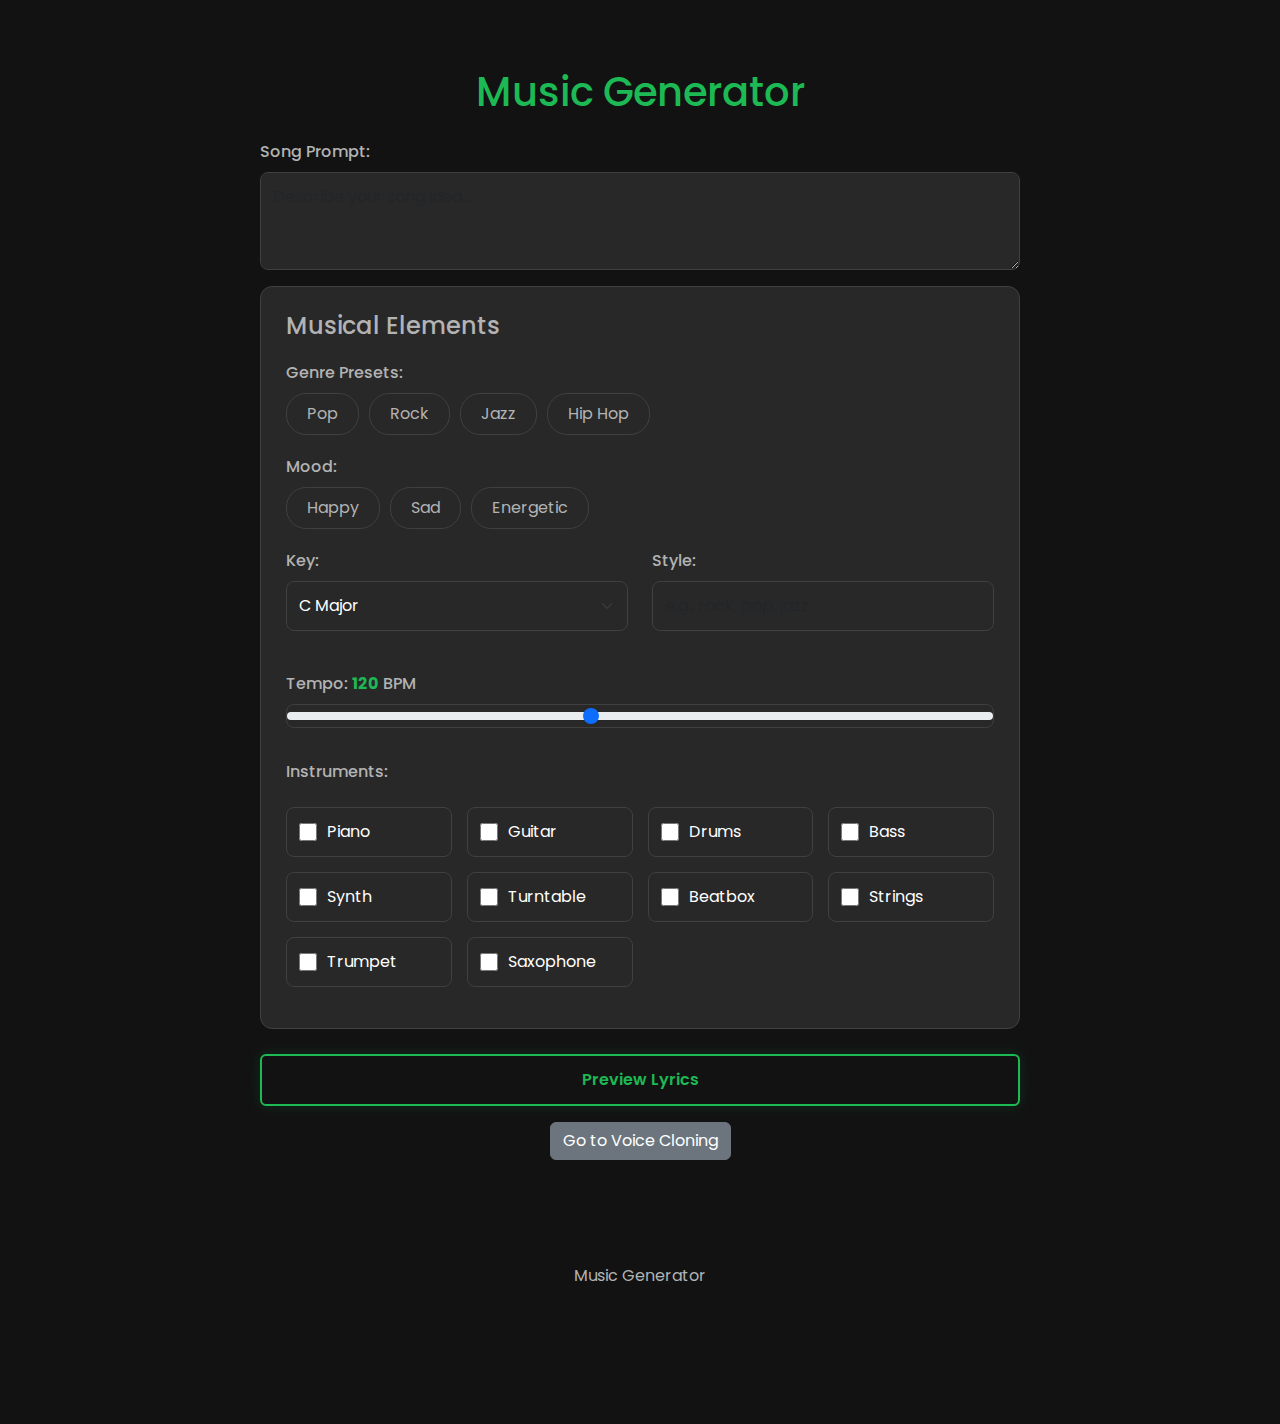
<file: templates/index.html>
<!DOCTYPE html>
<html lang="en">
<head>
    <meta charset="UTF-8">
    <meta name="viewport" content="width=device-width, initial-scale=1.0">
    <title>Advanced Music Generator</title>
    <link href="https://cdn.jsdelivr.net/npm/bootstrap@5.3.0-alpha3/dist/css/bootstrap.min.css" rel="stylesheet">
    <link href="https://fonts.googleapis.com/css2?family=Poppins:wght@300;400;600&display=swap" rel="stylesheet">
    <link rel="stylesheet" href="/static/style.css">
</head>
<body>
    <div class="container mt-5">
        <h1 class="text-center">Music Generator</h1>
        
        <!-- Main Form -->
        <form id="lyricForm" class="mt-4">
            <div class="mb-3">
                <label for="prompt" class="form-label">Song Prompt:</label>
                <textarea id="prompt" name="prompt" class="form-control" rows="3" required 
                    placeholder="Describe your song idea..."></textarea>
            </div>

            <!-- Musical Controls Section -->
            <div class="musical-controls">
                <h4>Musical Elements</h4>
                
                <!-- Genre Presets -->
                <div class="mb-3">
                    <label class="form-label">Genre Presets:</label>
                    <div class="preset-buttons" id="genrePresets">
                        <button type="button" class="preset-button" data-genre="pop">Pop</button>
                        <button type="button" class="preset-button" data-genre="rock">Rock</button>
                        <button type="button" class="preset-button" data-genre="jazz">Jazz</button>
                        <button type="button" class="preset-button" data-genre="hip_hop">Hip Hop</button>
                    </div>
                </div>

                <!-- Mood Selection -->
                <div class="mb-3">
                    <label class="form-label">Mood:</label>
                    <div class="preset-buttons" id="moodPresets">
                        <button type="button" class="preset-button" data-mood="happy">Happy</button>
                        <button type="button" class="preset-button" data-mood="sad">Sad</button>
                        <button type="button" class="preset-button" data-mood="energetic">Energetic</button>
                    </div>
                </div>

                <div class="row">
                    <div class="col-md-6">
                        <div class="mb-3">
                            <label for="key" class="form-label">Key:</label>
                            <select id="key" name="key" class="form-select">
                                <option value="C">C Major</option>
                                <option value="G">G Major</option>
                                <option value="D">D Major</option>
                                <option value="A">A Major</option>
                                <option value="E">E Major</option>
                                <option value="Am">A Minor</option>
                                <option value="Em">E Minor</option>
                                <option value="Dm">D Minor</option>
                            </select>
                        </div>
                    </div>
                    
                    <div class="col-md-6">
                        <div class="mb-3">
                            <label for="style" class="form-label">Style:</label>
                            <input type="text" id="style" name="style" class="form-control" 
                                placeholder="e.g., rock, pop, jazz">
                        </div>
                    </div>
                </div>

                <!-- Tempo Slider -->
                <div class="slider-container">
                    <label for="tempo" class="form-label">
                        Tempo: <span id="tempoValue" class="slider-value">120</span> BPM
                    </label>
                    <input type="range" id="tempo" name="tempo" class="form-range" 
                        min="60" max="200" value="120">
                </div>

                <!-- Instruments -->
                <div class="mb-3">
                    <label class="form-label">Instruments:</label>
                    <div class="instrument-grid" id="instrumentGrid">
                        <!-- Basic Instruments -->
                        <div class="instrument-checkbox">
                            <input type="checkbox" id="piano" name="instruments[]" value="piano">
                            <label for="piano">Piano</label>
                        </div>
                        <div class="instrument-checkbox">
                            <input type="checkbox" id="guitar" name="instruments[]" value="guitar">
                            <label for="guitar">Guitar</label>
                        </div>
                        <div class="instrument-checkbox">
                            <input type="checkbox" id="drums" name="instruments[]" value="drums">
                            <label for="drums">Drums</label>
                        </div>
                        <div class="instrument-checkbox">
                            <input type="checkbox" id="bass" name="instruments[]" value="bass">
                            <label for="bass">Bass</label>
                        </div>
                        
                        <!-- Electronic Instruments -->
                        <div class="instrument-checkbox">
                            <input type="checkbox" id="synth" name="instruments[]" value="synth">
                            <label for="synth">Synth</label>
                        </div>
                        <div class="instrument-checkbox">
                            <input type="checkbox" id="turntable" name="instruments[]" value="turntable">
                            <label for="turntable">Turntable</label>
                        </div>
                        <div class="instrument-checkbox">
                            <input type="checkbox" id="beatbox" name="instruments[]" value="beatbox">
                            <label for="beatbox">Beatbox</label>
                        </div>

                        <!-- Orchestral Instruments -->
                        <div class="instrument-checkbox">
                            <input type="checkbox" id="strings" name="instruments[]" value="strings">
                            <label for="strings">Strings</label>
                        </div>
                        <div class="instrument-checkbox">
                            <input type="checkbox" id="trumpet" name="instruments[]" value="trumpet">
                            <label for="trumpet">Trumpet</label>
                        </div>
                        <div class="instrument-checkbox">
                            <input type="checkbox" id="saxophone" name="instruments[]" value="saxophone">
                            <label for="saxophone">Saxophone</label>
                        </div>
                    </div>
                </div>
            </div>

            <!-- Two-step Generation Buttons -->
            <div class="two-step-generation">
                <button type="button" id="previewLyricsBtn" class="btn btn-outline-success w-100 mb-3">Preview Lyrics</button>
                <button type="button" id="generateMusicBtn" class="btn w-100 mb-3" style="display: none;">Generate Music</button>
            </div>
        </form>

        <!-- Lyrics Preview Section -->
        <div id="lyricsPreview" class="lyrics-preview-section" style="display: none;">
            <div class="card mb-4">
                <div class="card-body">
                    <h5 class="card-title">Generated Lyrics Preview</h5>
                    <pre id="previewLyricsText" class="lyrics-text"></pre>
                    
                    <div class="lyrics-feedback mt-3">
                        <label for="lyricsEdits" class="form-label">Suggest Changes:</label>
                        <textarea id="lyricsEdits" class="form-control mb-3" rows="3" 
                            placeholder="Describe any changes you'd like to make to the lyrics..."></textarea>
                        <div class="btn-group w-100">
                            <button type="button" id="regenerateLyricsBtn" class="btn btn-outline-primary">
                                Regenerate Lyrics
                            </button>
                            <button type="button" id="proceedToMusicBtn" class="btn btn-success">
                                Proceed to Music Generation
                            </button>
                        </div>
                    </div>
                </div>
            </div>
        </div>

        <div class="text-center mb-4">
            <a href="/clone_voice" class="btn btn-secondary">Go to Voice Cloning</a>
        </div>

        <!-- Loading Indicator -->
        <div class="loading" id="loadingIndicator">
            <div class="loading-animation">
                <div class="music-bars">
                    <span></span>
                    <span></span>
                    <span></span>
                    <span></span>
                    <span></span>
                </div>
            </div>
            <h3 class="loading-title">Creating your music...</h3>
            <div class="loading-steps">
                <p id="loadingStep" class="step-text">Initializing generation...</p>
            </div>
        </div>

        <!-- Results Section -->
        <div id="results" class="mt-5" style="display: none;">
            <h2>Generated Media:</h2>
            <div id="output"></div>
        </div>
    </div>

    <footer>
        <p>Music Generator</p>
    </footer>

    <script>
        // Genre-based instrument mapping
        const genreInstruments = {
            'pop': ['piano', 'drums', 'bass', 'synth', 'guitar', 'strings'],
            'rock': ['guitar', 'drums', 'bass', 'piano', 'synth'],
            'jazz': ['piano', 'bass', 'drums', 'saxophone', 'trumpet', 'strings'],
            'hip_hop': ['drums', 'bass', 'synth', 'piano', 'turntable', 'beatbox']
        };

        let currentLyrics = '';

        // Function to update instruments based on genre
        function updateInstruments(genre) {
            document.querySelectorAll('input[name="instruments[]"]').forEach(checkbox => {
                checkbox.checked = false;
            });
            
            if (genreInstruments[genre]) {
                genreInstruments[genre].forEach(instrument => {
                    const checkbox = document.getElementById(instrument);
                    if (checkbox) checkbox.checked = true;
                });
            }
        }

        // Loading steps array
        const loadingSteps = [
            "Analyzing your musical preferences...",
            "Composing melody and harmonies...",
            "Generating lyrics...",
            "Applying musical arrangements...",
            "Finalizing your creation..."
        ];

        let currentStep = 0;

        function updateLoadingStep() {
            if (currentStep < loadingSteps.length) {
                document.getElementById('loadingStep').textContent = loadingSteps[currentStep];
                currentStep++;
                setTimeout(updateLoadingStep, 2000);
            }
        }

        // Handle preview lyrics button
        document.getElementById('previewLyricsBtn').addEventListener('click', async () => {
            const formData = new FormData(document.getElementById('lyricForm'));
            formData.append('preview_only', 'true');
            
            document.getElementById('loadingIndicator').style.display = 'block';
            document.getElementById('previewLyricsBtn').disabled = true;
            
            try {
                const response = await fetch('/generate_lyrics', {
                    method: 'POST',
                    body: formData
                });
                
                const result = await response.json();
                
                if (result.error) {
                    alert('Error generating lyrics: ' + result.error);
                } else {
                    currentLyrics = result.lyrics;
                    document.getElementById('previewLyricsText').textContent = currentLyrics;
                    document.getElementById('lyricsPreview').style.display = 'block';
                    document.getElementById('previewLyricsBtn').style.display = 'none';
                    document.getElementById('generateMusicBtn').style.display = 'block';
                }
            } catch (error) {
                alert('Error: ' + error.message);
            } finally {
                document.getElementById('loadingIndicator').style.display = 'none';
                document.getElementById('previewLyricsBtn').disabled = false;
            }
        });

        // Handle regenerate lyrics button
        document.getElementById('regenerateLyricsBtn').addEventListener('click', async () => {
            const edits = document.getElementById('lyricsEdits').value;
            if (!edits.trim()) {
                alert('Please describe the changes you want to make.');
                return;
            }
            
            const formData = new FormData(document.getElementById('lyricForm'));
            formData.append('edits', edits);
            formData.append('preview_only', 'true');
            
            document.getElementById('loadingIndicator').style.display = 'block';
            document.getElementById('regenerateLyricsBtn').disabled = true;
            
            try {
                const response = await fetch('/generate_lyrics', {
                    method: 'POST',
                    body: formData
                });
                
                const result = await response.json();
                
                if (result.error) {
                    alert('Error regenerating lyrics: ' + result.error);
                } else {
                    currentLyrics = result.lyrics;
                    document.getElementById('previewLyricsText').textContent = currentLyrics;
                    document.getElementById('lyricsEdits').value = '';
                }
            } catch (error) {
                alert('Error: ' + error.message);
            } finally {
                document.getElementById('loadingIndicator').style.display = 'none';
                document.getElementById('regenerateLyricsBtn').disabled = false;
            }
        });

        // Handle proceed to music generation button
        document.getElementById('proceedToMusicBtn').addEventListener('click', async () => {
            const formData = new FormData(document.getElementById('lyricForm'));
            
            // Add the current lyrics to the form data
            formData.append('previewed_lyrics', currentLyrics);
            
            // Show loading
            document.getElementById('loadingIndicator').style.display = 'block';
            document.getElementById('results').style.display = 'none';
            currentStep = 0;
            updateLoadingStep();
            
            // Add selected genre and mood
            const activeGenre = document.querySelector('#genrePresets .preset-button.active');
            const activeMood = document.querySelector('#moodPresets .preset-button.active');
            
            if (activeGenre) formData.append('genre', activeGenre.dataset.genre);
            if (activeMood) formData.append('mood', activeMood.dataset.mood);
            
            // Get selected instruments
            const instruments = Array.from(document.querySelectorAll('input[name="instruments[]"]:checked'))
                .map(checkbox => checkbox.value);
            formData.append('instruments', JSON.stringify(instruments));

            try {
                const response = await fetch('/generate', {
                    method: 'POST',
                    body: formData,
                });

                const result = await response.json();
                const outputDiv = document.getElementById('output');
                outputDiv.innerHTML = '';

                if (result.error) {
                    outputDiv.innerHTML = `
                        <div class="alert alert-danger" role="alert">
                            Error: ${result.error}
                        </div>
                    `;
                } else {
                    result.forEach(item => {
                        outputDiv.innerHTML += `
                        <div class="card mb-4">
                                <div class="card-body">
                                    <h5 class="card-title">Generated Music</h5>
                                    
                                    <!-- Audio Player -->
                                    <div class="mb-3">
                                        <audio controls class="w-100">
                                            <source src="${item.audio_url}" type="audio/mpeg">
                                            Your browser does not support the audio element.
                                        </audio>
                                    </div>
                                    
                                    <!-- Download Links -->
                                    <div class="btn-group w-100 mb-4">
                                        <a href="${item.audio_url}" class="btn btn-primary" target="_blank">
                                            Download Audio
                                        </a>
                                        <a href="${item.video_url}" class="btn btn-secondary" target="_blank">
                                            View Video
                                        </a>
                                        <a href="/clone_voice?source=${encodeURIComponent(item.audio_url)}" 
                                            class="btn btn-success">
                                                Clone This Song
                                        </a>
                                    </div>

                                    <!-- Lyrics Display -->
                                    <div class="lyrics-section mb-4">
                                        <h6>Generated Lyrics:</h6>
                                        <pre class="lyrics-text">${item.lyrics}</pre>
                                    </div>

                                    <!-- Settings Used -->
                                    <div class="mb-4">
                                        <h6>Settings Used:</h6>
                                        <ul class="list-unstyled">
                                            <li><strong>Key:</strong> ${item.settings_used.key || 'Default'}</li>
                                            <li><strong>Tempo:</strong> ${item.settings_used.tempo} BPM</li>
                                            <li><strong>Genre:</strong> ${item.settings_used.genre || 'Custom'}</li>
                                            <li><strong>Mood:</strong> ${item.settings_used.mood || 'Not specified'}</li>
                                            <li><strong>Instruments:</strong> ${item.settings_used.instruments?.join(', ') || 'Default'}</li>
                                        </ul>
                                    </div>
                                </div>
                            </div>
                        `;
                    });
                }
            } catch (error) {
                document.getElementById('output').innerHTML = `
                    <div class="alert alert-danger" role="alert">
                        An error occurred: ${error.message}
                    </div>
                `;
            } finally {
                document.getElementById('loadingIndicator').style.display = 'none';
                document.getElementById('results').style.display = 'block';
            }
        });

        // Handle genre presets
        document.querySelectorAll('#genrePresets .preset-button').forEach(button => {
            button.addEventListener('click', (e) => {
                document.querySelectorAll('#genrePresets .preset-button').forEach(btn => {
                    btn.classList.remove('active');
                });
                button.classList.add('active');
                updateInstruments(e.target.dataset.genre);
            });
        });

        // Handle mood presets
        document.querySelectorAll('#moodPresets .preset-button').forEach(button => {
            button.addEventListener('click', () => {
                document.querySelectorAll('#moodPresets .preset-button').forEach(btn => {
                    btn.classList.remove('active');
                });
                button.classList.add('active');
            });
        });

        // Handle tempo slider
        document.getElementById('tempo').addEventListener('input', (e) => {
            document.getElementById('tempoValue').textContent = e.target.value;
        });
    </script>
</body>
</html>
</file>
<file: static/style.css>
body {
    background-color: #121212;
    color: #fff;
    font-family: 'Poppins', sans-serif;
    padding-bottom: 100px; /* Add space for player bar */
}

h1, h2 {
    color: #1DB954;
}

h4 {
    color: #b3b3b3;
    margin-bottom: 20px;
}

.container {
    max-width: 800px;
    margin: 0 auto;
    padding: 20px;
}

.form-label {
    color: #b3b3b3;
    font-weight: 500;
}

textarea, input, select, .form-control, .form-select {
    background-color: #282828;
    color: #fff;
    border: 1px solid #404040;
    border-radius: 8px;
    padding: 12px;
    width: 100%;
}

textarea:focus, input:focus, select:focus,
.form-control:focus, .form-select:focus {
    outline: none;
    border-color: #1DB954;
    box-shadow: 0 0 0 2px rgba(29, 185, 84, 0.25);
    background-color: #282828;
    color: #fff;
}

/* Musical Controls Section */
.musical-controls {
    background-color: #282828;
    padding: 25px;
    border-radius: 12px;
    margin-bottom: 25px;
    border: 1px solid #404040;
}

/* Genre and Mood Presets */
.preset-buttons {
    display: flex;
    gap: 10px;
    flex-wrap: wrap;
    margin-bottom: 20px;
}

.preset-button {
    background-color: #282828;
    color: #b3b3b3;
    border: 1px solid #404040;
    padding: 8px 20px;
    border-radius: 20px;
    cursor: pointer;
    transition: all 0.3s ease;
}

.preset-button:hover {
    background-color: #404040;
    color: #fff;
}

.preset-button.active {
    background-color: #1DB954;
    color: #fff;
    border-color: #1DB954;
}

/* Tempo Slider */
.slider-container {
    margin: 25px 0;
}

.slider-value {
    color: #1DB954;
    font-weight: bold;
}

/* Instruments Grid */
.instrument-grid {
    display: grid;
    grid-template-columns: repeat(auto-fill, minmax(150px, 1fr));
    gap: 15px;
    margin-top: 15px;
}

.instrument-checkbox {
    background-color: #282828;
    padding: 12px;
    border-radius: 8px;
    border: 1px solid #404040;
    display: flex;
    align-items: center;
    gap: 10px;
}

.instrument-checkbox:hover {
    background-color: #333333;
}

input[type="checkbox"] {
    width: 18px;
    height: 18px;
    accent-color: #1DB954;
}

/* Preview Button */
.btn-outline-success {
    border: 2px solid #1DB954;
    color: #1DB954;
    background-color: transparent;
    font-weight: 600;
    padding: 12px 24px;
    transition: all 0.3s ease;
}

.btn-outline-success:hover {
    background-color: #1DB954;
    color: #fff;
    transform: translateY(-2px);
    box-shadow: 0 4px 12px rgba(29, 185, 84, 0.3);
}

.btn-outline-success:not(:disabled) {
    box-shadow: 0 0 15px rgba(29, 185, 84, 0.15);
}

/* Spotify-like Player Bar */
.player-bar {
    position: fixed;
    bottom: 0;
    left: 0;
    right: 0;
    background-color: #181818;
    padding: 1rem;
    border-top: 1px solid #282828;
    z-index: 1000;
}

.now-playing {
    display: flex;
    align-items: center;
    gap: 1rem;
}

.song-info {
    color: #fff;
}

.player-controls {
    color: #b3b3b3;
}

.control-buttons {
    display: flex;
    justify-content: center;
    align-items: center;
    gap: 1rem;
}

.btn-link {
    color: #b3b3b3;
    font-size: 1.2rem;
    text-decoration: none;
}

.btn-link:hover {
    color: #fff;
}

.btn-play-pause {
    width: 40px;
    height: 40px;
    border-radius: 50%;
    background-color: #fff;
    color: #000;
    display: flex;
    align-items: center;
    justify-content: center;
    font-size: 1rem;
}

.progress-container {
    display: flex;
    align-items: center;
    gap: 1rem;
    font-size: 0.8rem;
    color: #b3b3b3;
}

.progress {
    flex-grow: 1;
    height: 4px;
    background-color: #535353;
    cursor: pointer;
    border-radius: 2px;
}

.progress-bar {
    background-color: #1DB954;
    height: 100%;
    border-radius: 2px;
    transition: width 0.1s linear;
}

.volume-control {
    display: flex;
    align-items: center;
    gap: 0.5rem;
    color: #b3b3b3;
}

.volume-slider {
    width: 100px;
    height: 4px;
    -webkit-appearance: none;
    background: #535353;
    border-radius: 2px;
}

.volume-slider::-webkit-slider-thumb {
    -webkit-appearance: none;
    width: 12px;
    height: 12px;
    background: #fff;
    border-radius: 50%;
    cursor: pointer;
}

/* Lyrics Overlay */
.lyrics-overlay {
    position: fixed;
    top: 0;
    right: -400px;
    width: 400px;
    height: 100vh;
    background-color: #282828;
    transition: right 0.3s ease;
    z-index: 1001;
}

.lyrics-overlay.active {
    right: 0;
}

.lyrics-container {
    height: 100%;
    display: flex;
    flex-direction: column;
    padding: 1rem;
}

.lyrics-header {
    display: flex;
    justify-content: space-between;
    align-items: center;
    padding-bottom: 1rem;
    border-bottom: 1px solid #404040;
}

.lyrics-content {
    flex-grow: 1;
    overflow-y: auto;
    padding: 1rem 0;
}

.lyric-line {
    padding: 0.5rem 0;
    color: #b3b3b3;
    transition: all 0.3s ease;
    font-size: 1rem;
    line-height: 1.5;
}

.lyric-line.active {
    color: #1DB954;
    font-size: 1.1em;
    font-weight: 600;
}

/* Loading Animation */
.loading {
    display: none;
    text-align: center;
    margin: 40px 0;
    padding: 20px;
    background: rgba(29, 185, 84, 0.1);
    border-radius: 12px;
}

.loading-title {
    color: #1DB954;
    margin: 20px 0;
    font-weight: 600;
}

.music-bars {
    height: 50px;
    display: flex;
    justify-content: center;
    align-items: center;
    gap: 8px;
}

.music-bars span {
    width: 8px;
    height: 100%;
    background: #1DB954;
    border-radius: 4px;
    animation: bounce 1.2s ease-in-out infinite;
}

.music-bars span:nth-child(2) { animation-delay: 0.1s; }
.music-bars span:nth-child(3) { animation-delay: 0.2s; }
.music-bars span:nth-child(4) { animation-delay: 0.3s; }
.music-bars span:nth-child(5) { animation-delay: 0.4s; }

@keyframes bounce {
    0%, 100% { transform: scaleY(0.3); }
    50% { transform: scaleY(1); }
}

/* Card Styles */
.card {
    background-color: #282828;
    border: 1px solid #404040;
    border-radius: 12px;
    margin-bottom: 20px;
}

.card-body {
    padding: 20px;
}

.card-title {
    color: #1DB954;
    margin-bottom: 20px;
}

/* Lyrics Preview Section */
.lyrics-preview-section {
    margin: 20px 0;
}

.lyrics-text {
    background-color: #1e1e1e;
    padding: 15px;
    border-radius: 8px;
    white-space: pre-wrap;
    font-family: 'Poppins', sans-serif;
    color: #fff;
    margin: 10px 0;
}

/* Footer */
footer {
    text-align: center;
    margin-top: 40px;
    padding: 20px;
    color: #b3b3b3;
}

/* Scrollbar Styling */
::-webkit-scrollbar {
    width: 8px;
}

::-webkit-scrollbar-track {
    background: #121212;
}

::-webkit-scrollbar-thumb {
    background: #535353;
    border-radius: 4px;
}

::-webkit-scrollbar-thumb:hover {
    background: #686868;
}
</file>
